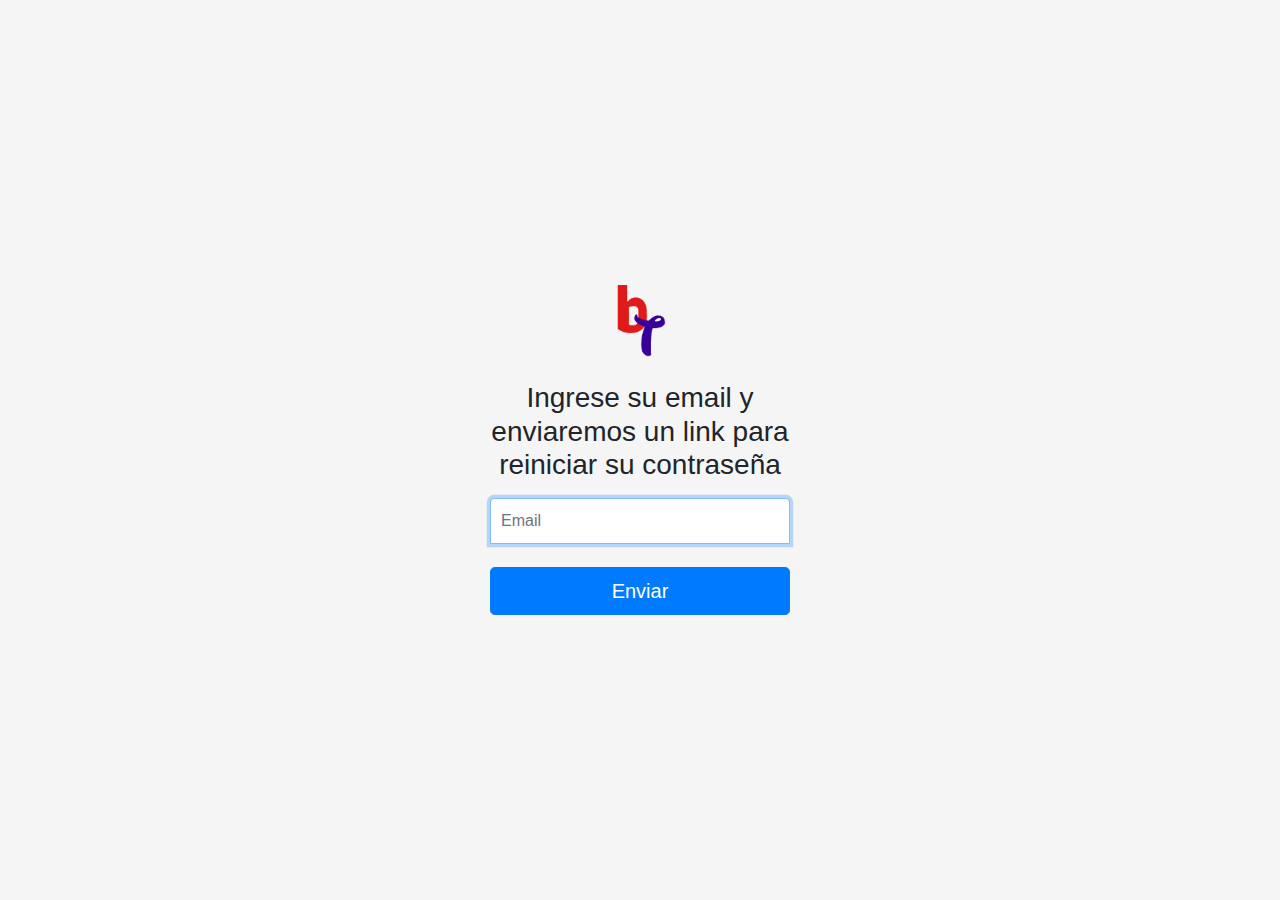
<file: ProyectoMaterias/Programacion/olvidoContrasenia.html>
<!DOCTYPE html>
<html lang="en"><head><meta http-equiv="Content-Type" content="text/html; charset=UTF-8">
    
    <meta name="viewport" content="width=device-width, initial-scale=1, shrink-to-fit=no">
    <meta name="description" content="">
    <meta name="author" content="">
    <link rel="icon" href="img/favicon.png">

    <title>Blinds Tech - Email</title>
    <link href="./Signin_files/bootstrap.min.css" rel="stylesheet">
    <link href="./Signin_files/signin.css" rel="stylesheet">
  </head>

  <body class="text-center">
    <form class="form-signin">
      <img class="mb-4" src="img/favicon.png" alt="" width="72" height="72">
      <h1 class="h3 mb-3 font-weight-normal">Ingrese su email y enviaremos un link para reiniciar su contraseña</h1>
      <label for="inputEmail" class="sr-only">email</label>
      <input type="email" id="inputEmail" class="form-control" placeholder="Email" required="" autofocus="">
      <br>
      </div>
      <button class="btn btn-lg btn-primary btn-block" type="submit">Enviar</button>
      
    </form>
  

</body></html>
</file>
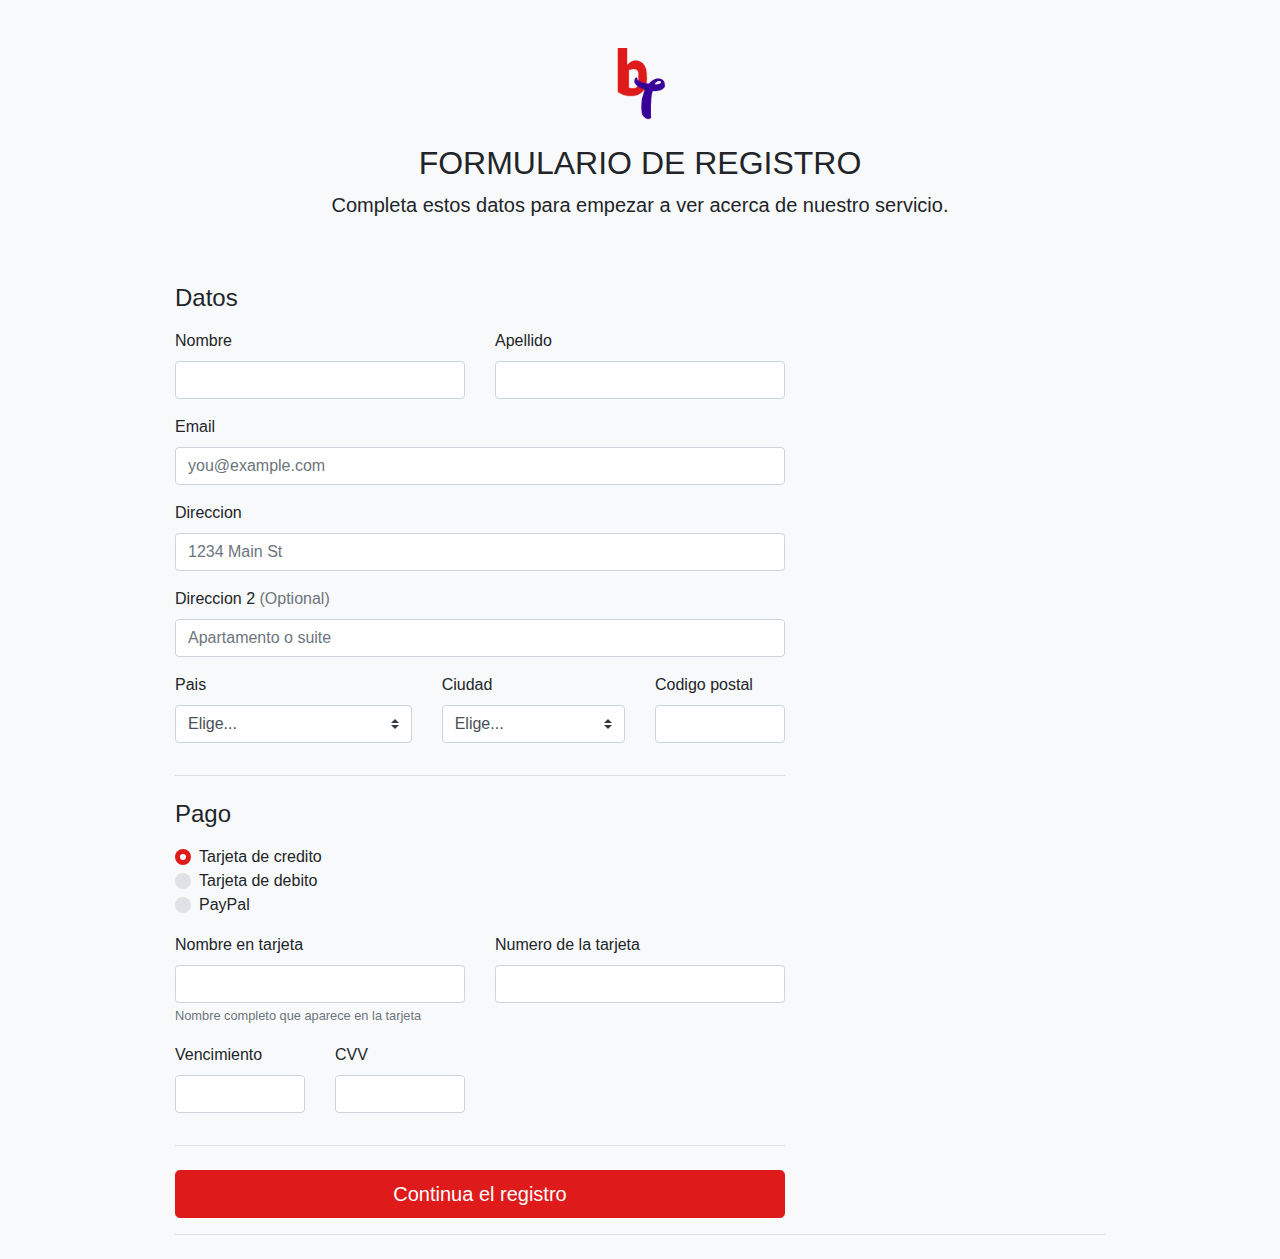
<file: ProyectoMaterias/Programacion/registrar.html>
<!DOCTYPE html>
<html lang="en"><head><meta http-equiv="Content-Type" content="text/html; charset=UTF-8">
    
    <meta name="viewport" content="width=device-width, initial-scale=1, shrink-to-fit=no">
    <meta name="description" content="">
    <meta name="author" content="">
    <link rel="icon" href="img/favicon.png">
    <link rel="stylesheet" href="style.css">

    <title>Blinds Tech</title>

    <link href="./registrar_files/bootstrap.min.css" rel="stylesheet">
    <link href="./registrar_files/form-validation.css" rel="stylesheet">
  </head>

  <body class="bg-light">

    <div class="container">
      <div class="py-5 text-center">
        <img class="d-block mx-auto mb-4" src="img/favicon.png" alt="" width="72" height="72">
        <h2>Formulario de registro</h2>
        <p class="lead">Completa estos datos para empezar a ver acerca de nuestro servicio.</p>
      </div>

      <div class="row">        
        <div class="col-md-8 order-md-1">
          <h4 class="mb-3">Datos</h4>
          <form class="needs-validation" novalidate="">
            <div class="row">
              <div class="col-md-6 mb-3">
                <label for="firstName">Nombre</label>
                <input type="text" class="form-control" id="firstName" placeholder="" value="" required="">
                <div class="invalid-feedback">
                  Nombre valido es necesario.
                </div>
              </div>
              <div class="col-md-6 mb-3">
                <label for="lastName">Apellido</label>
                <input type="text" class="form-control" id="lastName" placeholder="" value="" required="">
                <div class="invalid-feedback">
                  Apellido valido es necesario.
                </div>
              </div>
            </div>         

            <div class="mb-3">
              <label for="email">Email</label>            
              <input type="email" class="form-control" id="email" placeholder="you@example.com" value="" required="">
                <div class="invalid-feedback">
                  Ingresa un email valido.
                </div>
            </div>

            <div class="mb-3">
              <label for="address">Direccion</label>
              <input type="text" class="form-control" id="address" placeholder="1234 Main St" required="">
              <div class="invalid-feedback">
                Por favor ingres una direccion.
              </div>
            </div>

            <div class="mb-3">
              <label for="address2">Direccion 2 <span class="text-muted">(Optional)</span></label>
              <input type="text" class="form-control" id="address2" placeholder="Apartamento o suite">
            </div>

            <div class="row">
              <div class="col-md-5 mb-3">
                <label for="country">Pais</label>
                <select class="custom-select d-block w-100" id="country" required="">
                  <option value="">Elige...</option>
                  <option>United States</option>
                  <option>Uruguay</option>
                  <option>Argentina</option>
                </select>
                <div class="invalid-feedback">
                  Por favor elige un pais.
                </div>
              </div>
              <div class="col-md-4 mb-3">
                <label for="state">Ciudad</label>
                <select class="custom-select d-block w-100" id="state" required="">
                  <option value="">Elige...</option>
                  <option>Montevideo</option>
                  <option>California</option>
                  <option>Buenos Aires</option>
                </select>
                <div class="invalid-feedback">
                  Por favor elige una ciudad.
                </div>
              </div>
              <div class="col-md-3 mb-3">
                <label for="zip">Codigo postal</label>
                <input type="text" class="form-control" id="zip" placeholder="" required="">
                <div class="invalid-feedback">
                  Codigo postal requerido.
                </div>
              </div>
            </div>            
            <hr class="mb-4">

            <h4 class="mb-3">Pago</h4>

            <div class="d-block my-3">
              <div class="custom-control custom-radio">
                <input id="credit" name="paymentMethod" type="radio" class="custom-control-input" checked="" required="">
                <label class="custom-control-label" for="credit">Tarjeta de credito</label>
              </div>
              <div class="custom-control custom-radio">
                <input id="debit" name="paymentMethod" type="radio" class="custom-control-input" required="">
                <label class="custom-control-label" for="debit">Tarjeta de debito</label>
              </div>
              <div class="custom-control custom-radio">
                <input id="paypal" name="paymentMethod" type="radio" class="custom-control-input" required="">
                <label class="custom-control-label" for="paypal">PayPal</label>
              </div>
            </div>
            <div class="row">
              <div class="col-md-6 mb-3">
                <label for="cc-name">Nombre en tarjeta</label>
                <input type="text" class="form-control" id="cc-name" placeholder="" required="">
                <small class="text-muted">Nombre completo que aparece en la tarjeta</small>
                <div class="invalid-feedback">
                  Nombre de tarjeta requerido
                </div>
              </div>
              <div class="col-md-6 mb-3">
                <label for="cc-number">Numero de la tarjeta</label>
                <input type="text" class="form-control" id="cc-number" placeholder="" required="">
                <div class="invalid-feedback">
                  Numero de la tarjeta es necesario
                </div>
              </div>
            </div>
            <div class="row">
              <div class="col-md-3 mb-3">
                <label for="cc-expiration">Vencimiento</label>
                <input type="text" class="form-control" id="cc-expiration" placeholder="" required="">
                <div class="invalid-feedback">
                  Fecha de vencimiento necesaria
                </div>
              </div>
              <div class="col-md-3 mb-3">
                <label for="cc-cvv">CVV</label>
                <input type="text" class="form-control" id="cc-cvv" placeholder="" required="">
                <div class="invalid-feedback">
                  Codigo de seguridad necesario
                </div>
              </div>
            </div>
            <hr class="mb-4">
            <button class="btn btn-primary btn-lg btn-block" type="submit">Continua el registro</button>
          </form>
        </div>
      </div>
      <hr class="mb-4">

      
    </div>
    <script src="./registrar_files/jquery-3.3.1.slim.min.js.download" integrity="sha384-q8i/X+965DzO0rT7abK41JStQIAqVgRVzpbzo5smXKp4YfRvH+8abtTE1Pi6jizo" crossorigin="anonymous"></script>
    <script>window.jQuery || document.write('<script src="../../assets/js/vendor/jquery-slim.min.js"><\/script>')</script>
    <script src="./registrar_files/popper.min.js.download"></script>
    <script src="./registrar_files/bootstrap.min.js.download"></script>
    <script src="./registrar_files/holder.min.js.download"></script>
    <script>
      (function() {
        'use strict';

        window.addEventListener('load', function() {
          
          var forms = document.getElementsByClassName('needs-validation');

          
          var validation = Array.prototype.filter.call(forms, function(form) {
            form.addEventListener('submit', function(event) {
              if (form.checkValidity() === false) {
                event.preventDefault();
                event.stopPropagation();
              }
              form.classList.add('was-validated');
            }, false);
          });
        }, false);
      })();
    </script>
  

</body></html>
</file>
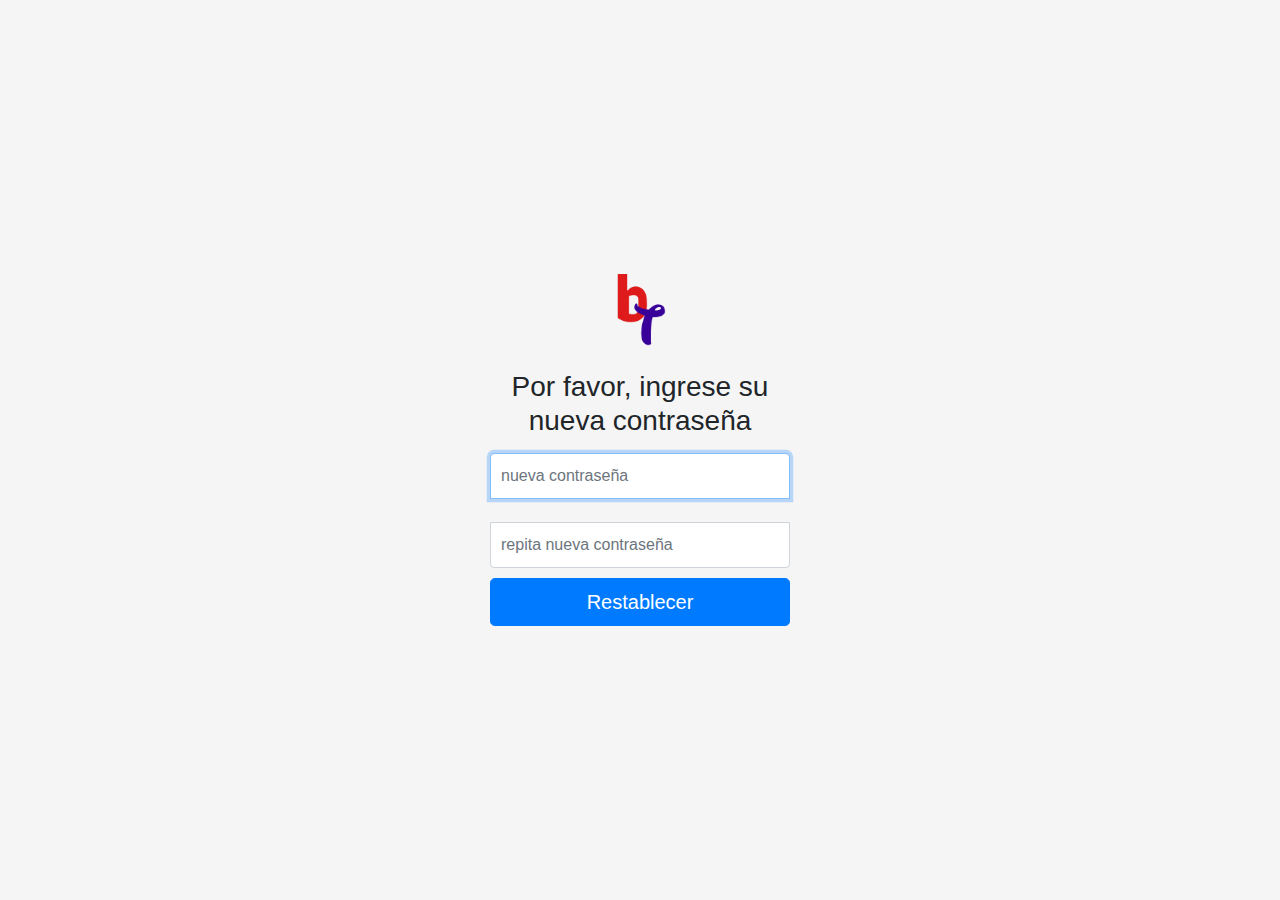
<file: ProyectoMaterias/Programacion/restablecerPasswd.html>
<!DOCTYPE html>
<html lang="en"><head><meta http-equiv="Content-Type" content="text/html; charset=UTF-8">
    
    <meta name="viewport" content="width=device-width, initial-scale=1, shrink-to-fit=no">
    <meta name="description" content="">
    <meta name="author" content="">
    <link rel="icon" href="img/favicon.png">

    <title>Blinds Tech - Restablecer</title>
    <link href="./Signin_files/bootstrap.min.css" rel="stylesheet">
    <link href="./Signin_files/signin.css" rel="stylesheet">
  </head>

  <body class="text-center">
    <form class="form-signin">
      <img class="mb-4" src="img/favicon.png" alt="" width="72" height="72">
      <h1 class="h3 mb-3 font-weight-normal">Por favor, ingrese su nueva contraseña</h1>
      <label for="inputEmail" class="sr-only">email</label>
      <input type="email" id="inputEmail" class="form-control" placeholder="nueva contraseña" required="" autofocus="">
      <label for="inputPassword" class="sr-only">contraseña</label>
      <br>
      <input type="password" id="inputPassword" class="form-control" placeholder="repita nueva contraseña" required="">
      </div>
      <button class="btn btn-lg btn-primary btn-block" type="submit">Restablecer</button>
      
    </form>
  

</body></html>
</file>
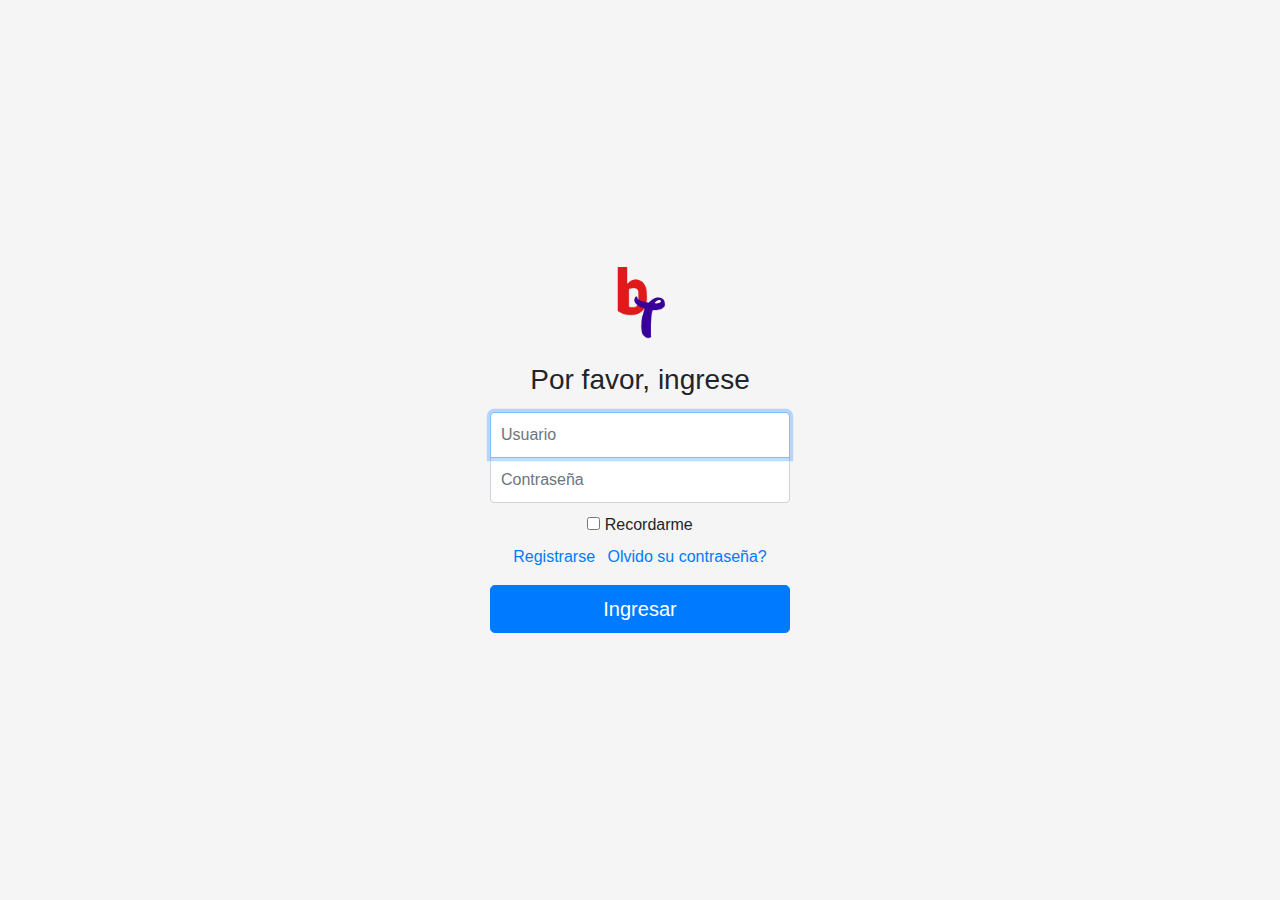
<file: ProyectoMaterias/Programacion/Signin.html>
<!DOCTYPE html>
<html lang="en"><head><meta http-equiv="Content-Type" content="text/html; charset=UTF-8">
    
    <meta name="viewport" content="width=device-width, initial-scale=1, shrink-to-fit=no">
    <meta name="description" content="">
    <meta name="author" content="">
    <link rel="icon" href="img/favicon.png">

    <title>Blinds Tech - Log in</title>
    <link href="./Signin_files/bootstrap.min.css" rel="stylesheet">
    <link href="./Signin_files/signin.css" rel="stylesheet">
  </head>

  <body class="text-center">
    <form class="form-signin">
      <img class="mb-4" src="img/favicon.png" alt="" width="72" height="72">
      <h1 class="h3 mb-3 font-weight-normal">Por favor, ingrese</h1>
      <label for="inputEmail" class="sr-only">Usuario</label>
      <input type="email" id="inputEmail" class="form-control" placeholder="Usuario" required="" autofocus="">
      <label for="inputPassword" class="sr-only">contraseña</label>
      <input type="password" id="inputPassword" class="form-control" placeholder="Contraseña" required="">
      <div class="checkbox mb-3">
        <label>         
          <input type="checkbox" value="remember-me"> Recordarme
        </label>
        <ul class="list-inline">
            <li class="list-inline-item"><a href="registrar.html">Registrarse</a></li>
            <li class="list-inline-item"><a href="olvidoContrasenia.html">Olvido su contraseña?</a></li>
          </ul>
      </div>
      <button class="btn btn-lg btn-primary btn-block" type="submit">Ingresar</button>
      
    </form>
  

</body></html>
</file>
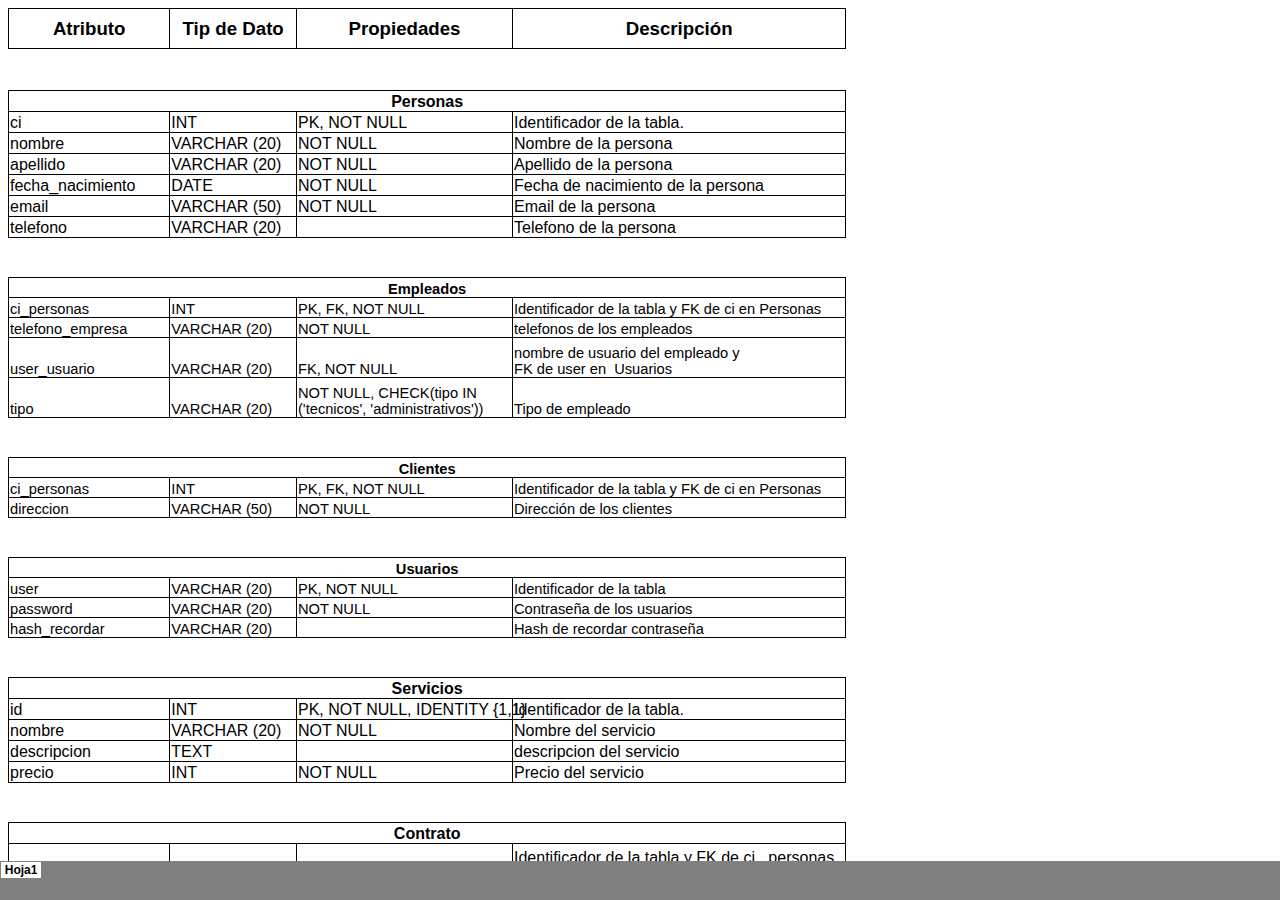
<file: ProyectoMaterias/Base de Datos/CorreccionesBD/BlindsTech-diccionarioDatos.htm>
<html xmlns:v="urn:schemas-microsoft-com:vml"
xmlns:o="urn:schemas-microsoft-com:office:office"
xmlns:x="urn:schemas-microsoft-com:office:excel"
xmlns="http://www.w3.org/TR/REC-html40">

<head>
<meta name="Excel Workbook Frameset">
<meta http-equiv=Content-Type content="text/html; charset=windows-1252">
<meta name=ProgId content=Excel.Sheet>
<meta name=Generator content="Microsoft Excel 15">
<link rel=File-List href="BlindsTech-diccionarioDatos_archivos/filelist.xml">
<![if !supportTabStrip]>
<link id="shLink" href="BlindsTech-diccionarioDatos_archivos/sheet001.htm">

<link id="shLink">

<script language="JavaScript">
<!--
 var c_lTabs=1;

 var c_rgszSh=new Array(c_lTabs);
 c_rgszSh[0] = "Hoja1";



 var c_rgszClr=new Array(8);
 c_rgszClr[0]="window";
 c_rgszClr[1]="buttonface";
 c_rgszClr[2]="windowframe";
 c_rgszClr[3]="windowtext";
 c_rgszClr[4]="threedlightshadow";
 c_rgszClr[5]="threedhighlight";
 c_rgszClr[6]="threeddarkshadow";
 c_rgszClr[7]="threedshadow";

 var g_iShCur;
 var g_rglTabX=new Array(c_lTabs);

function fnGetIEVer()
{
 var ua=window.navigator.userAgent
 var msie=ua.indexOf("MSIE")
 if (msie>0 && window.navigator.platform=="Win32")
  return parseInt(ua.substring(msie+5,ua.indexOf(".", msie)));
 else
  return 0;
}

function fnBuildFrameset()
{
 var szHTML="<frameset rows=\"*,18\" border=0 width=0 frameborder=no framespacing=0>"+
  "<frame src=\""+document.all.item("shLink")[0].href+"\" name=\"frSheet\" noresize>"+
  "<frameset cols=\"54,*\" border=0 width=0 frameborder=no framespacing=0>"+
  "<frame src=\"\" name=\"frScroll\" marginwidth=0 marginheight=0 scrolling=no>"+
  "<frame src=\"\" name=\"frTabs\" marginwidth=0 marginheight=0 scrolling=no>"+
  "</frameset></frameset><plaintext>";

 with (document) {
  open("text/html","replace");
  write(szHTML);
  close();
 }

 fnBuildTabStrip();
}

function fnBuildTabStrip()
{
 var szHTML=
  "<html><head><style>.clScroll {font:8pt Courier New;color:"+c_rgszClr[6]+";cursor:default;line-height:10pt;}"+
  ".clScroll2 {font:10pt Arial;color:"+c_rgszClr[6]+";cursor:default;line-height:11pt;}</style></head>"+
  "<body onclick=\"event.returnValue=false;\" ondragstart=\"event.returnValue=false;\" onselectstart=\"event.returnValue=false;\" bgcolor="+c_rgszClr[4]+" topmargin=0 leftmargin=0><table cellpadding=0 cellspacing=0 width=100%>"+
  "<tr><td colspan=6 height=1 bgcolor="+c_rgszClr[2]+"></td></tr>"+
  "<tr><td style=\"font:1pt\">&nbsp;<td>"+
  "<td valign=top id=tdScroll class=\"clScroll\" onclick=\"parent.fnFastScrollTabs(0);\" onmouseover=\"parent.fnMouseOverScroll(0);\" onmouseout=\"parent.fnMouseOutScroll(0);\"><a>&#171;</a></td>"+
  "<td valign=top id=tdScroll class=\"clScroll2\" onclick=\"parent.fnScrollTabs(0);\" ondblclick=\"parent.fnScrollTabs(0);\" onmouseover=\"parent.fnMouseOverScroll(1);\" onmouseout=\"parent.fnMouseOutScroll(1);\"><a>&lt</a></td>"+
  "<td valign=top id=tdScroll class=\"clScroll2\" onclick=\"parent.fnScrollTabs(1);\" ondblclick=\"parent.fnScrollTabs(1);\" onmouseover=\"parent.fnMouseOverScroll(2);\" onmouseout=\"parent.fnMouseOutScroll(2);\"><a>&gt</a></td>"+
  "<td valign=top id=tdScroll class=\"clScroll\" onclick=\"parent.fnFastScrollTabs(1);\" onmouseover=\"parent.fnMouseOverScroll(3);\" onmouseout=\"parent.fnMouseOutScroll(3);\"><a>&#187;</a></td>"+
  "<td style=\"font:1pt\">&nbsp;<td></tr></table></body></html>";

 with (frames['frScroll'].document) {
  open("text/html","replace");
  write(szHTML);
  close();
 }

 szHTML =
  "<html><head>"+
  "<style>A:link,A:visited,A:active {text-decoration:none;"+"color:"+c_rgszClr[3]+";}"+
  ".clTab {cursor:hand;background:"+c_rgszClr[1]+";font:9pt Arial;padding-left:3px;padding-right:3px;text-align:center;}"+
  ".clBorder {background:"+c_rgszClr[2]+";font:1pt;}"+
  "</style></head><body onload=\"parent.fnInit();\" onselectstart=\"event.returnValue=false;\" ondragstart=\"event.returnValue=false;\" bgcolor="+c_rgszClr[4]+
  " topmargin=0 leftmargin=0><table id=tbTabs cellpadding=0 cellspacing=0>";

 var iCellCount=(c_lTabs+1)*2;

 var i;
 for (i=0;i<iCellCount;i+=2)
  szHTML+="<col width=1><col>";

 var iRow;
 for (iRow=0;iRow<6;iRow++) {

  szHTML+="<tr>";

  if (iRow==5)
   szHTML+="<td colspan="+iCellCount+"></td>";
  else {
   if (iRow==0) {
    for(i=0;i<iCellCount;i++)
     szHTML+="<td height=1 class=\"clBorder\"></td>";
   } else if (iRow==1) {
    for(i=0;i<c_lTabs;i++) {
     szHTML+="<td height=1 nowrap class=\"clBorder\">&nbsp;</td>";
     szHTML+=
      "<td id=tdTab height=1 nowrap class=\"clTab\" onmouseover=\"parent.fnMouseOverTab("+i+");\" onmouseout=\"parent.fnMouseOutTab("+i+");\">"+
      "<a href=\""+document.all.item("shLink")[i].href+"\" target=\"frSheet\" id=aTab>&nbsp;"+c_rgszSh[i]+"&nbsp;</a></td>";
    }
    szHTML+="<td id=tdTab height=1 nowrap class=\"clBorder\"><a id=aTab>&nbsp;</a></td><td width=100%></td>";
   } else if (iRow==2) {
    for (i=0;i<c_lTabs;i++)
     szHTML+="<td height=1></td><td height=1 class=\"clBorder\"></td>";
    szHTML+="<td height=1></td><td height=1></td>";
   } else if (iRow==3) {
    for (i=0;i<iCellCount;i++)
     szHTML+="<td height=1></td>";
   } else if (iRow==4) {
    for (i=0;i<c_lTabs;i++)
     szHTML+="<td height=1 width=1></td><td height=1></td>";
    szHTML+="<td height=1 width=1></td><td></td>";
   }
  }
  szHTML+="</tr>";
 }

 szHTML+="</table></body></html>";
 with (frames['frTabs'].document) {
  open("text/html","replace");
  charset=document.charset;
  write(szHTML);
  close();
 }
}

function fnInit()
{
 g_rglTabX[0]=0;
 var i;
 for (i=1;i<=c_lTabs;i++)
  with (frames['frTabs'].document.all.tbTabs.rows[1].cells[fnTabToCol(i-1)])
   g_rglTabX[i]=offsetLeft+offsetWidth-6;
}

function fnTabToCol(iTab)
{
 return 2*iTab+1;
}

function fnNextTab(fDir)
{
 var iNextTab=-1;
 var i;

 with (frames['frTabs'].document.body) {
  if (fDir==0) {
   if (scrollLeft>0) {
    for (i=0;i<c_lTabs&&g_rglTabX[i]<scrollLeft;i++);
    if (i<c_lTabs)
     iNextTab=i-1;
   }
  } else {
   if (g_rglTabX[c_lTabs]+6>offsetWidth+scrollLeft) {
    for (i=0;i<c_lTabs&&g_rglTabX[i]<=scrollLeft;i++);
    if (i<c_lTabs)
     iNextTab=i;
   }
  }
 }
 return iNextTab;
}

function fnScrollTabs(fDir)
{
 var iNextTab=fnNextTab(fDir);

 if (iNextTab>=0) {
  frames['frTabs'].scroll(g_rglTabX[iNextTab],0);
  return true;
 } else
  return false;
}

function fnFastScrollTabs(fDir)
{
 if (c_lTabs>16)
  frames['frTabs'].scroll(g_rglTabX[fDir?c_lTabs-1:0],0);
 else
  if (fnScrollTabs(fDir)>0) window.setTimeout("fnFastScrollTabs("+fDir+");",5);
}

function fnSetTabProps(iTab,fActive)
{
 var iCol=fnTabToCol(iTab);
 var i;

 if (iTab>=0) {
  with (frames['frTabs'].document.all) {
   with (tbTabs) {
    for (i=0;i<=4;i++) {
     with (rows[i]) {
      if (i==0)
       cells[iCol].style.background=c_rgszClr[fActive?0:2];
      else if (i>0 && i<4) {
       if (fActive) {
        cells[iCol-1].style.background=c_rgszClr[2];
        cells[iCol].style.background=c_rgszClr[0];
        cells[iCol+1].style.background=c_rgszClr[2];
       } else {
        if (i==1) {
         cells[iCol-1].style.background=c_rgszClr[2];
         cells[iCol].style.background=c_rgszClr[1];
         cells[iCol+1].style.background=c_rgszClr[2];
        } else {
         cells[iCol-1].style.background=c_rgszClr[4];
         cells[iCol].style.background=c_rgszClr[(i==2)?2:4];
         cells[iCol+1].style.background=c_rgszClr[4];
        }
       }
      } else
       cells[iCol].style.background=c_rgszClr[fActive?2:4];
     }
    }
   }
   with (aTab[iTab].style) {
    cursor=(fActive?"default":"hand");
    color=c_rgszClr[3];
   }
  }
 }
}

function fnMouseOverScroll(iCtl)
{
 frames['frScroll'].document.all.tdScroll[iCtl].style.color=c_rgszClr[7];
}

function fnMouseOutScroll(iCtl)
{
 frames['frScroll'].document.all.tdScroll[iCtl].style.color=c_rgszClr[6];
}

function fnMouseOverTab(iTab)
{
 if (iTab!=g_iShCur) {
  var iCol=fnTabToCol(iTab);
  with (frames['frTabs'].document.all) {
   tdTab[iTab].style.background=c_rgszClr[5];
  }
 }
}

function fnMouseOutTab(iTab)
{
 if (iTab>=0) {
  var elFrom=frames['frTabs'].event.srcElement;
  var elTo=frames['frTabs'].event.toElement;

  if ((!elTo) ||
   (elFrom.tagName==elTo.tagName) ||
   (elTo.tagName=="A" && elTo.parentElement!=elFrom) ||
   (elFrom.tagName=="A" && elFrom.parentElement!=elTo)) {

   if (iTab!=g_iShCur) {
    with (frames['frTabs'].document.all) {
     tdTab[iTab].style.background=c_rgszClr[1];
    }
   }
  }
 }
}

function fnSetActiveSheet(iSh)
{
 if (iSh!=g_iShCur) {
  fnSetTabProps(g_iShCur,false);
  fnSetTabProps(iSh,true);
  g_iShCur=iSh;
 }
}

 window.g_iIEVer=fnGetIEVer();
 if (window.g_iIEVer>=4)
  fnBuildFrameset();
//-->
</script>
<![endif]><!--[if gte mso 9]><xml>
 <x:ExcelWorkbook>
  <x:ExcelWorksheets>
   <x:ExcelWorksheet>
    <x:Name>Hoja1</x:Name>
    <x:WorksheetSource HRef="BlindsTech-diccionarioDatos_archivos/sheet001.htm"/>
   </x:ExcelWorksheet>
  </x:ExcelWorksheets>
  <x:Stylesheet HRef="BlindsTech-diccionarioDatos_archivos/stylesheet.css"/>
  <x:WindowHeight>8010</x:WindowHeight>
  <x:WindowWidth>14805</x:WindowWidth>
  <x:WindowTopX>240</x:WindowTopX>
  <x:WindowTopY>105</x:WindowTopY>
  <x:ProtectStructure>False</x:ProtectStructure>
  <x:ProtectWindows>False</x:ProtectWindows>
 </x:ExcelWorkbook>
</xml><![endif]-->
</head>

<frameset rows="*,39" border=0 width=0 frameborder=no framespacing=0>
 <frame src="BlindsTech-diccionarioDatos_archivos/sheet001.htm" name="frSheet">
 <frame src="BlindsTech-diccionarioDatos_archivos/tabstrip.htm" name="frTabs" marginwidth=0 marginheight=0>
 <noframes>
  <body>
   <p>Esta p�gina utiliza marcos que su explorador no admite.</p>
  </body>
 </noframes>
</frameset>
</html>
</file>
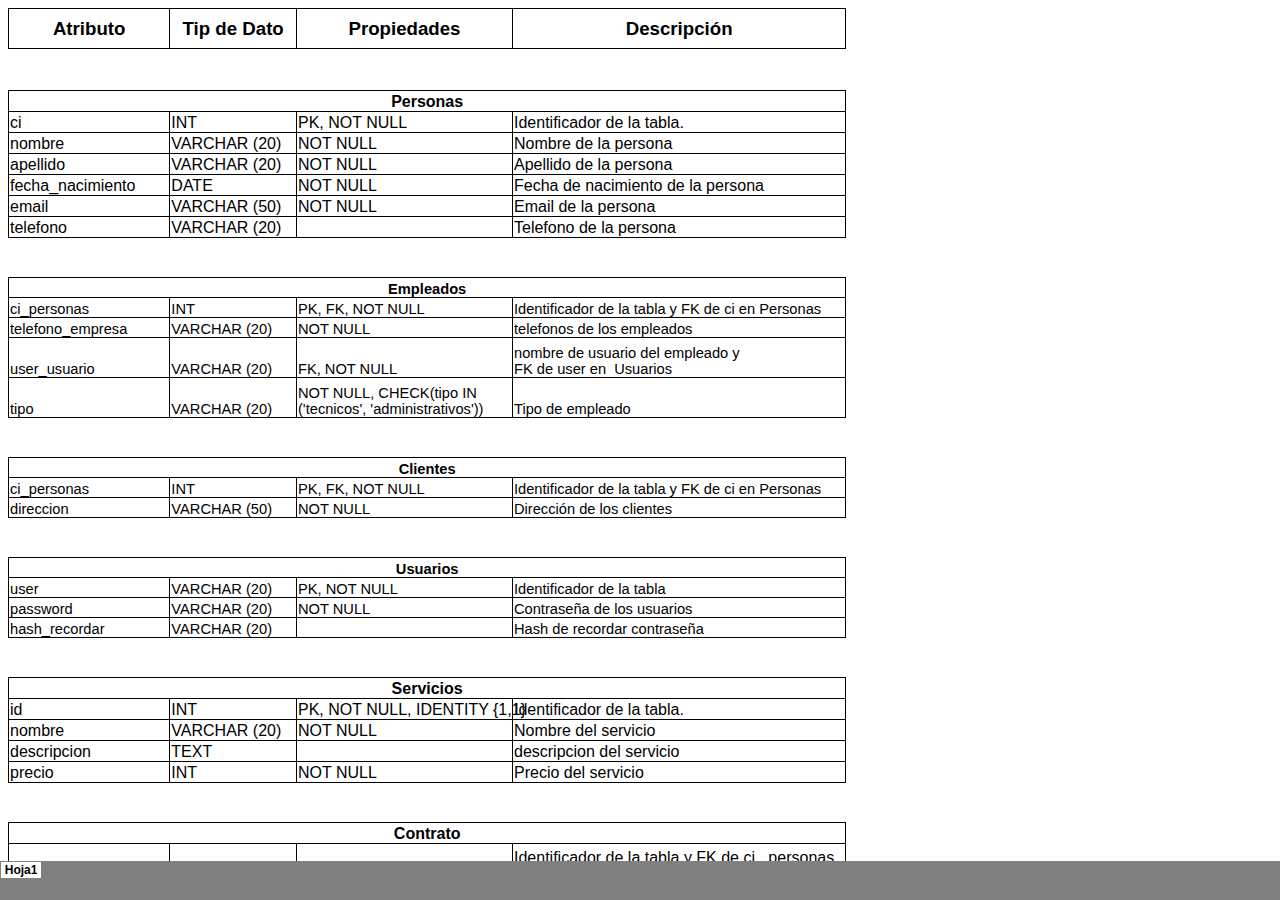
<file: ProyectoMaterias/Base de Datos/CorreccionesBD/BlindsTech-diccionarioDatos_archivos/sheet001.htm>
<html xmlns:v="urn:schemas-microsoft-com:vml"
xmlns:o="urn:schemas-microsoft-com:office:office"
xmlns:x="urn:schemas-microsoft-com:office:excel"
xmlns="http://www.w3.org/TR/REC-html40">

<head>
<meta http-equiv=Content-Type content="text/html; charset=windows-1252">
<meta name=ProgId content=Excel.Sheet>
<meta name=Generator content="Microsoft Excel 15">
<link id=Main-File rel=Main-File href="../BlindsTech-diccionarioDatos.htm">
<link rel=File-List href=filelist.xml>
<link rel=Stylesheet href=stylesheet.css>
<style>
<!--table
	{mso-displayed-decimal-separator:"\,";
	mso-displayed-thousand-separator:"\.";}
@page
	{margin:.75in .7in .75in .7in;
	mso-header-margin:.3in;
	mso-footer-margin:.3in;
	mso-page-orientation:landscape;}
-->
</style>
<![if !supportTabStrip]><script language="JavaScript">
<!--
function fnUpdateTabs()
 {
  if (parent.window.g_iIEVer>=4) {
   if (parent.document.readyState=="complete"
    && parent.frames['frTabs'].document.readyState=="complete")
   parent.fnSetActiveSheet(0);
  else
   window.setTimeout("fnUpdateTabs();",150);
 }
}

if (window.name!="frSheet")
 window.location.replace("../BlindsTech-diccionarioDatos.htm");
else
 fnUpdateTabs();
//-->
</script>
<![endif]>
</head>

<body link="#0563C1" vlink="#954F72">

<table border=0 cellpadding=0 cellspacing=0 width=837 style='border-collapse:
 collapse;table-layout:fixed;width:628pt'>
 <col width=161 style='mso-width-source:userset;mso-width-alt:5888;width:121pt'>
 <col width=127 style='mso-width-source:userset;mso-width-alt:4644;width:95pt'>
 <col width=216 style='mso-width-source:userset;mso-width-alt:7899;width:162pt'>
 <col width=333 style='mso-width-source:userset;mso-width-alt:12178;width:250pt'>
 <tr height=40 style='mso-height-source:userset;height:30.0pt'>
  <td height=40 class=xl68 width=161 style='height:30.0pt;width:121pt'>Atributo</td>
  <td class=xl68 width=127 style='width:95pt'>Tip de Dato</td>
  <td class=xl68 width=216 style='width:162pt'>Propiedades</td>
  <td class=xl69 width=333 style='width:250pt'>Descripci�n</td>
 </tr>
 <tr height=21 style='height:15.75pt'>
  <td height=21 class=xl65 style='height:15.75pt'></td>
  <td class=xl65></td>
  <td class=xl65></td>
  <td class=xl65></td>
 </tr>
 <tr height=21 style='height:15.75pt'>
  <td height=21 class=xl65 style='height:15.75pt'></td>
  <td class=xl65></td>
  <td class=xl65></td>
  <td class=xl65></td>
 </tr>
 <tr height=21 style='height:15.75pt'>
  <td colspan=4 height=21 class=xl75 width=837 style='height:15.75pt;
  width:628pt'>Personas</td>
 </tr>
 <tr height=21 style='height:15.75pt'>
  <td height=21 class=xl66 style='height:15.75pt'>ci</td>
  <td class=xl66 style='border-left:none'>INT</td>
  <td class=xl66 style='border-left:none'>PK, NOT NULL</td>
  <td class=xl66 style='border-left:none'>Identificador de la tabla.</td>
 </tr>
 <tr height=21 style='height:15.75pt'>
  <td height=21 class=xl67 style='height:15.75pt;border-top:none'>nombre</td>
  <td class=xl67 style='border-top:none;border-left:none'>VARCHAR (20)</td>
  <td class=xl67 style='border-top:none;border-left:none'>NOT NULL</td>
  <td class=xl67 style='border-top:none;border-left:none'>Nombre de la persona</td>
 </tr>
 <tr height=21 style='height:15.75pt'>
  <td height=21 class=xl67 style='height:15.75pt;border-top:none'>apellido</td>
  <td class=xl67 style='border-top:none;border-left:none'>VARCHAR (20)</td>
  <td class=xl67 style='border-top:none;border-left:none'>NOT NULL</td>
  <td class=xl67 style='border-top:none;border-left:none'>Apellido de la
  persona</td>
 </tr>
 <tr height=21 style='height:15.75pt'>
  <td height=21 class=xl67 style='height:15.75pt;border-top:none'>fecha_nacimiento</td>
  <td class=xl67 style='border-top:none;border-left:none'>DATE</td>
  <td class=xl67 style='border-top:none;border-left:none'>NOT NULL</td>
  <td class=xl67 style='border-top:none;border-left:none'>Fecha de nacimiento
  de la persona</td>
 </tr>
 <tr height=21 style='height:15.75pt'>
  <td height=21 class=xl67 style='height:15.75pt;border-top:none'>email</td>
  <td class=xl67 style='border-top:none;border-left:none'>VARCHAR (50)</td>
  <td class=xl67 style='border-top:none;border-left:none'>NOT NULL</td>
  <td class=xl67 style='border-top:none;border-left:none'>Email de la persona</td>
 </tr>
 <tr height=21 style='height:15.75pt'>
  <td height=21 class=xl67 style='height:15.75pt;border-top:none'>telefono</td>
  <td class=xl67 style='border-top:none;border-left:none'>VARCHAR (20)</td>
  <td class=xl67 style='border-top:none;border-left:none'>&nbsp;</td>
  <td class=xl67 style='border-top:none;border-left:none'>Telefono de la
  persona</td>
 </tr>
 <tr height=40 style='height:30.0pt;mso-xlrowspan:2'>
  <td height=40 colspan=4 style='height:30.0pt;mso-ignore:colspan'></td>
 </tr>
 <tr height=20 style='height:15.0pt'>
  <td colspan=4 height=20 class=xl76 width=837 style='height:15.0pt;width:628pt'>Empleados</td>
 </tr>
 <tr height=20 style='height:15.0pt'>
  <td height=20 class=xl71 style='height:15.0pt'>ci_personas</td>
  <td class=xl71 style='border-left:none'>INT</td>
  <td class=xl71 style='border-left:none'>PK, FK, NOT NULL</td>
  <td class=xl71 style='border-left:none'>Identificador de la tabla y FK de ci
  en Personas</td>
 </tr>
 <tr height=20 style='height:15.0pt'>
  <td height=20 class=xl70 style='height:15.0pt;border-top:none'>telefono_empresa</td>
  <td class=xl70 style='border-top:none;border-left:none'>VARCHAR (20)</td>
  <td class=xl70 style='border-top:none;border-left:none'>NOT NULL</td>
  <td class=xl70 style='border-top:none;border-left:none'>telefonos de los
  empleados</td>
 </tr>
 <tr height=40 style='height:30.0pt'>
  <td height=40 class=xl70 style='height:30.0pt;border-top:none'>user_usuario</td>
  <td class=xl70 style='border-top:none;border-left:none'>VARCHAR (20)</td>
  <td class=xl70 style='border-top:none;border-left:none'>FK, NOT NULL</td>
  <td class=xl72 width=333 style='border-top:none;border-left:none;width:250pt'>nombre
  de usuario del empleado y<br>
    FK de user en&nbsp; Usuarios</td>
 </tr>
 <tr height=40 style='height:30.0pt'>
  <td height=40 class=xl70 style='height:30.0pt;border-top:none'>tipo</td>
  <td class=xl70 style='border-top:none;border-left:none'>VARCHAR (20)</td>
  <td class=xl72 width=216 style='border-top:none;border-left:none;width:162pt'>NOT
  NULL, CHECK(tipo IN ('tecnicos', 'administrativos'))</td>
  <td class=xl72 width=333 style='border-top:none;border-left:none;width:250pt'>Tipo
  de empleado</td>
 </tr>
 <tr height=40 style='height:30.0pt;mso-xlrowspan:2'>
  <td height=40 colspan=4 style='height:30.0pt;mso-ignore:colspan'></td>
 </tr>
 <tr height=20 style='height:15.0pt'>
  <td colspan=4 height=20 class=xl76 width=837 style='height:15.0pt;width:628pt'>Clientes</td>
 </tr>
 <tr height=20 style='height:15.0pt'>
  <td height=20 class=xl71 style='height:15.0pt'>ci_personas</td>
  <td class=xl71 style='border-left:none'>INT</td>
  <td class=xl71 style='border-left:none'>PK, FK, NOT NULL</td>
  <td class=xl71 style='border-left:none'>Identificador de la tabla y FK de ci
  en Personas</td>
 </tr>
 <tr height=20 style='height:15.0pt'>
  <td height=20 class=xl70 style='height:15.0pt;border-top:none'>direccion</td>
  <td class=xl70 style='border-top:none;border-left:none'>VARCHAR (50)</td>
  <td class=xl70 style='border-top:none;border-left:none'>NOT NULL</td>
  <td class=xl70 style='border-top:none;border-left:none'>Direcci�n de los
  clientes</td>
 </tr>
 <tr height=40 style='height:30.0pt;mso-xlrowspan:2'>
  <td height=40 colspan=4 style='height:30.0pt;mso-ignore:colspan'></td>
 </tr>
 <tr height=20 style='height:15.0pt'>
  <td colspan=4 height=20 class=xl76 width=837 style='height:15.0pt;width:628pt'>Usuarios</td>
 </tr>
 <tr height=20 style='height:15.0pt'>
  <td height=20 class=xl71 style='height:15.0pt'>user</td>
  <td class=xl71 style='border-left:none'>VARCHAR (20)</td>
  <td class=xl71 style='border-left:none'>PK, NOT NULL</td>
  <td class=xl71 style='border-left:none'>Identificador de la tabla</td>
 </tr>
 <tr height=20 style='height:15.0pt'>
  <td height=20 class=xl70 style='height:15.0pt;border-top:none'>password</td>
  <td class=xl71 style='border-left:none'>VARCHAR (20)</td>
  <td class=xl70 style='border-top:none;border-left:none'>NOT NULL</td>
  <td class=xl70 style='border-top:none;border-left:none'>Contrase�a de los
  usuarios</td>
 </tr>
 <tr height=20 style='height:15.0pt'>
  <td height=20 class=xl70 style='height:15.0pt;border-top:none'>hash_recordar</td>
  <td class=xl71 style='border-left:none'>VARCHAR (20)</td>
  <td class=xl70 style='border-top:none;border-left:none'>&nbsp;</td>
  <td class=xl72 width=333 style='border-top:none;border-left:none;width:250pt'>Hash
  de recordar contrase�a</td>
 </tr>
 <tr height=40 style='height:30.0pt;mso-xlrowspan:2'>
  <td height=40 colspan=4 style='height:30.0pt;mso-ignore:colspan'></td>
 </tr>
 <tr height=21 style='page-break-before:always;height:15.75pt'>
  <td colspan=4 height=21 class=xl75 width=837 style='height:15.75pt;
  width:628pt'>Servicios</td>
 </tr>
 <tr height=21 style='height:15.75pt'>
  <td height=21 class=xl66 style='height:15.75pt'>id</td>
  <td class=xl66 style='border-left:none'>INT</td>
  <td class=xl66 style='border-left:none'>PK, NOT NULL, IDENTITY {1,1}</td>
  <td class=xl66 style='border-left:none'>Identificador de la tabla.</td>
 </tr>
 <tr height=21 style='height:15.75pt'>
  <td height=21 class=xl67 style='height:15.75pt;border-top:none'>nombre</td>
  <td class=xl67 style='border-top:none;border-left:none'>VARCHAR (20)</td>
  <td class=xl67 style='border-top:none;border-left:none'>NOT NULL</td>
  <td class=xl67 style='border-top:none;border-left:none'>Nombre del servicio</td>
 </tr>
 <tr height=21 style='height:15.75pt'>
  <td height=21 class=xl67 style='height:15.75pt;border-top:none'>descripcion</td>
  <td class=xl67 style='border-top:none;border-left:none'>TEXT</td>
  <td class=xl67 style='border-top:none;border-left:none'>&nbsp;</td>
  <td class=xl67 style='border-top:none;border-left:none'>descripcion del
  servicio</td>
 </tr>
 <tr height=21 style='height:15.75pt'>
  <td height=21 class=xl67 style='height:15.75pt;border-top:none'>precio</td>
  <td class=xl67 style='border-top:none;border-left:none'>INT</td>
  <td class=xl67 style='border-top:none;border-left:none'>NOT NULL</td>
  <td class=xl67 style='border-top:none;border-left:none'>Precio del servicio</td>
 </tr>
 <tr height=40 style='height:30.0pt;mso-xlrowspan:2'>
  <td height=40 colspan=4 style='height:30.0pt;mso-ignore:colspan'></td>
 </tr>
 <tr height=21 style='height:15.75pt'>
  <td colspan=4 height=21 class=xl75 width=837 style='height:15.75pt;
  width:628pt'>Contrato</td>
 </tr>
 <tr height=42 style='height:31.5pt'>
  <td height=42 class=xl66 style='height:31.5pt'>ci_personas_clientes</td>
  <td class=xl66 style='border-left:none'>INT</td>
  <td class=xl66 style='border-left:none'>PK, FK, NOT NULL</td>
  <td class=xl74 width=333 style='border-left:none;width:250pt'>Identificador
  de la tabla y FK de ci _personas<br>
    en Clientes</td>
 </tr>
 <tr height=42 style='height:31.5pt'>
  <td height=42 class=xl67 style='height:31.5pt;border-top:none'>id_servicio</td>
  <td class=xl67 style='border-top:none;border-left:none'>INT</td>
  <td class=xl67 style='border-top:none;border-left:none'>PK, FK, NOT NULL</td>
  <td class=xl73 width=333 style='border-top:none;border-left:none;width:250pt'>Identificador
  de la tabla y FK de id _servicio en Servicios</td>
 </tr>
 <tr height=21 style='height:15.75pt'>
  <td height=21 class=xl67 style='height:15.75pt;border-top:none'>fecha</td>
  <td class=xl67 style='border-top:none;border-left:none'>DATE</td>
  <td class=xl67 style='border-top:none;border-left:none'>NOT NULL</td>
  <td class=xl67 style='border-top:none;border-left:none'>Fecha en el que se
  hizo el contrato</td>
 </tr>
 <tr height=21 style='height:15.75pt'>
  <td height=21 class=xl67 style='height:15.75pt;border-top:none'>duracion</td>
  <td class=xl67 style='border-top:none;border-left:none'>DATETIME</td>
  <td class=xl67 style='border-top:none;border-left:none'>NOT NULL</td>
  <td class=xl67 style='border-top:none;border-left:none'>Duraci�n del contrato</td>
 </tr>
 <tr height=21 style='height:15.75pt'>
  <td height=21 class=xl67 style='height:15.75pt;border-top:none'>activo</td>
  <td class=xl67 style='border-top:none;border-left:none'>BIT</td>
  <td class=xl67 style='border-top:none;border-left:none'>NOT NULL</td>
  <td class=xl67 style='border-top:none;border-left:none'>Si el contrato exipr�
  o no</td>
 </tr>
 <tr height=21 style='height:15.75pt'>
  <td height=21 class=xl67 style='height:15.75pt;border-top:none'>id_rpis</td>
  <td class=xl67 style='border-top:none;border-left:none'>INT</td>
  <td class=xl67 style='border-top:none;border-left:none'>FK, NOT NULL</td>
  <td class=xl67 style='border-top:none;border-left:none'>FK de id en RPIs</td>
 </tr>
 <tr height=40 style='height:30.0pt;mso-xlrowspan:2'>
  <td height=40 colspan=4 style='height:30.0pt;mso-ignore:colspan'></td>
 </tr>
 <tr height=21 style='height:15.75pt'>
  <td colspan=4 height=21 class=xl75 width=837 style='height:15.75pt;
  width:628pt'>Usuarios_Servicios</td>
 </tr>
 <tr height=42 style='height:31.5pt'>
  <td height=42 class=xl66 style='height:31.5pt'>user_usuario</td>
  <td class=xl66 style='border-left:none'>VARCHAR (20)</td>
  <td class=xl66 style='border-left:none'>PK, FK, NOT NULL</td>
  <td class=xl74 width=333 style='border-left:none;width:250pt'>Identificador
  de la tabla y FK de user_usuario en Usuarios</td>
 </tr>
 <tr height=42 style='height:31.5pt'>
  <td height=42 class=xl67 style='height:31.5pt;border-top:none'>id_servicio</td>
  <td class=xl67 style='border-top:none;border-left:none'>INT</td>
  <td class=xl67 style='border-top:none;border-left:none'>PK, FK, NOT NULL</td>
  <td class=xl73 width=333 style='border-top:none;border-left:none;width:250pt'>Identificador
  de la tabla y FK de id _servicio en Servicios</td>
 </tr>
 <tr height=21 style='height:15.75pt'>
  <td height=21 class=xl67 style='height:15.75pt;border-top:none'>ci_personas_clientes</td>
  <td class=xl67 style='border-top:none;border-left:none'>INT</td>
  <td class=xl67 style='border-top:none;border-left:none'>FK, NOT NULL</td>
  <td class=xl73 width=333 style='border-top:none;border-left:none;width:250pt'>FK
  de ci_personas_clientes en contratos</td>
 </tr>
 <tr height=40 style='height:30.0pt;mso-xlrowspan:2'>
  <td height=40 colspan=4 style='height:30.0pt;mso-ignore:colspan'></td>
 </tr>
 <tr height=21 style='height:15.75pt'>
  <td colspan=4 height=21 class=xl75 width=837 style='height:15.75pt;
  width:628pt'>RPIs</td>
 </tr>
 <tr height=21 style='height:15.75pt'>
  <td height=21 class=xl66 style='height:15.75pt'>id</td>
  <td class=xl66 style='border-left:none'>INT</td>
  <td class=xl66 style='border-left:none'>PK, NOT NULL, IDENTITY {1,1}</td>
  <td class=xl74 width=333 style='border-left:none;width:250pt'>Identificador
  de la tabla</td>
 </tr>
 <tr height=21 style='height:15.75pt'>
  <td height=21 class=xl67 style='height:15.75pt;border-top:none'>numero_serie</td>
  <td class=xl67 style='border-top:none;border-left:none'>VARCHAR (20)</td>
  <td class=xl67 style='border-top:none;border-left:none'>NOT NULL</td>
  <td class=xl73 width=333 style='border-top:none;border-left:none;width:250pt'>Nombre
  de serie de la RaspBerry PI</td>
 </tr>
 <tr height=84 style='page-break-before:always;height:63.0pt'>
  <td height=84 class=xl67 style='height:63.0pt;border-top:none'>estado</td>
  <td class=xl67 style='border-top:none;border-left:none'>VARCHAR (20)</td>
  <td class=xl73 width=216 style='border-top:none;border-left:none;width:162pt'>NOT
  NULL, CHECK(estado IN('habilitada', 'deshabilitada', 'en funcionamiento',
  'apagada'))</td>
  <td class=xl67 style='border-top:none;border-left:none'>estados de la RPI</td>
 </tr>
 <tr height=21 style='height:15.75pt'>
  <td height=21 class=xl67 style='height:15.75pt;border-top:none'>ci_personas_clientes</td>
  <td class=xl67 style='border-top:none;border-left:none'>INT</td>
  <td class=xl73 width=216 style='border-top:none;border-left:none;width:162pt'>FK,
  NOT NULL</td>
  <td class=xl67 style='border-top:none;border-left:none'>FK de
  ci_personas_clientes en contratos</td>
 </tr>
 <tr height=21 style='height:15.75pt'>
  <td height=21 class=xl67 style='height:15.75pt;border-top:none'>id_servicios</td>
  <td class=xl67 style='border-top:none;border-left:none'>INT</td>
  <td class=xl73 width=216 style='border-top:none;border-left:none;width:162pt'>FK,
  NOT NULL</td>
  <td class=xl67 style='border-top:none;border-left:none'>FK de id_servicios en
  contratos</td>
 </tr>
 <tr height=40 style='height:30.0pt;mso-xlrowspan:2'>
  <td height=40 colspan=4 style='height:30.0pt;mso-ignore:colspan'></td>
 </tr>
 <tr height=21 style='height:15.75pt'>
  <td colspan=4 height=21 class=xl75 width=837 style='height:15.75pt;
  width:628pt'>Persianas</td>
 </tr>
 <tr height=21 style='height:15.75pt'>
  <td height=21 class=xl66 style='height:15.75pt'>codigo</td>
  <td class=xl66 style='border-left:none'>INT</td>
  <td class=xl66 style='border-left:none'>PK, NOT NULL, IDENTITY {1,1}</td>
  <td class=xl74 width=333 style='border-left:none;width:250pt'>Identificador
  de la tabla</td>
 </tr>
 <tr height=63 style='height:47.25pt'>
  <td height=63 class=xl67 style='height:47.25pt;border-top:none'>tipo</td>
  <td class=xl67 style='border-top:none;border-left:none'>VARCHAR (20)</td>
  <td class=xl73 width=216 style='border-top:none;border-left:none;width:162pt'>NOT
  NULL, CHECK(tipo IN('americana', 'toldo', 'corrediza', 'polea'))</td>
  <td class=xl73 width=333 style='border-top:none;border-left:none;width:250pt'>tipo
  de persianas</td>
 </tr>
 <tr height=40 style='height:30.0pt;mso-xlrowspan:2'>
  <td height=40 colspan=4 style='height:30.0pt;mso-ignore:colspan'></td>
 </tr>
 <tr height=21 style='height:15.75pt'>
  <td colspan=4 height=21 class=xl75 width=837 style='height:15.75pt;
  width:628pt'>Reportes</td>
 </tr>
 <tr height=42 style='height:31.5pt'>
  <td height=42 class=xl66 style='height:31.5pt'>codigo</td>
  <td class=xl66 style='border-left:none'>INT</td>
  <td class=xl66 style='border-left:none'>PK, FK, NOT NULL</td>
  <td class=xl74 width=333 style='border-left:none;width:250pt'>Identificador
  de la tabla y FK de ci _personas<br>
    en Clientes</td>
 </tr>
 <tr height=42 style='height:31.5pt'>
  <td height=42 class=xl67 style='height:31.5pt;border-top:none'>texto</td>
  <td class=xl67 style='border-top:none;border-left:none'>TEXT</td>
  <td class=xl67 style='border-top:none;border-left:none'>&nbsp;</td>
  <td class=xl73 width=333 style='border-top:none;border-left:none;width:250pt'>Identificador
  de la tabla y FK de id _servicio en Servicios</td>
 </tr>
 <tr height=21 style='height:15.75pt'>
  <td height=21 class=xl67 style='height:15.75pt;border-top:none'>fecha</td>
  <td class=xl67 style='border-top:none;border-left:none'>DATE</td>
  <td class=xl67 style='border-top:none;border-left:none'>NOT NULL</td>
  <td class=xl67 style='border-top:none;border-left:none'>Fecha del reporte</td>
 </tr>
 <tr height=21 style='height:15.75pt'>
  <td height=21 class=xl67 style='height:15.75pt;border-top:none'>codigo_persianas</td>
  <td class=xl67 style='border-top:none;border-left:none'>INT</td>
  <td class=xl67 style='border-top:none;border-left:none'>FK, NOT NULL</td>
  <td class=xl67 style='border-top:none;border-left:none'>FK de codigo en
  Persianas</td>
 </tr>
 <tr height=40 style='height:30.0pt;mso-xlrowspan:2'>
  <td height=40 colspan=4 style='height:30.0pt;mso-ignore:colspan'></td>
 </tr>
 <tr height=21 style='height:15.75pt'>
  <td colspan=4 height=21 class=xl75 width=837 style='height:15.75pt;
  width:628pt'>Estados</td>
 </tr>
 <tr height=21 style='height:15.75pt'>
  <td height=21 class=xl66 style='height:15.75pt'>fecha</td>
  <td class=xl66 style='border-left:none'>DATE</td>
  <td class=xl66 style='border-left:none'>PK</td>
  <td class=xl74 width=333 style='border-left:none;width:250pt'>Identificador
  de la tabla</td>
 </tr>
 <tr height=42 style='height:31.5pt'>
  <td height=42 class=xl67 style='height:31.5pt;border-top:none'>codigo_persianas</td>
  <td class=xl67 style='border-top:none;border-left:none'>INT</td>
  <td class=xl67 style='border-top:none;border-left:none'>PK, FK, NOT NULL</td>
  <td class=xl73 width=333 style='border-top:none;border-left:none;width:250pt'>Identificador
  de la tabla y FK de codigo en Persianas</td>
 </tr>
 <tr height=21 style='height:15.75pt'>
  <td height=21 class=xl67 style='height:15.75pt;border-top:none'>estado</td>
  <td class=xl67 style='border-top:none;border-left:none'>VARCHAR (15)</td>
  <td class=xl67 style='border-top:none;border-left:none'>NOT NULL</td>
  <td class=xl67 style='border-top:none;border-left:none'>estado de la persiana</td>
 </tr>
 <![if supportMisalignedColumns]>
 <tr height=0 style='display:none'>
  <td width=161 style='width:121pt'></td>
  <td width=127 style='width:95pt'></td>
  <td width=216 style='width:162pt'></td>
  <td width=333 style='width:250pt'></td>
 </tr>
 <![endif]>
</table>

</body>

</html>
</file>
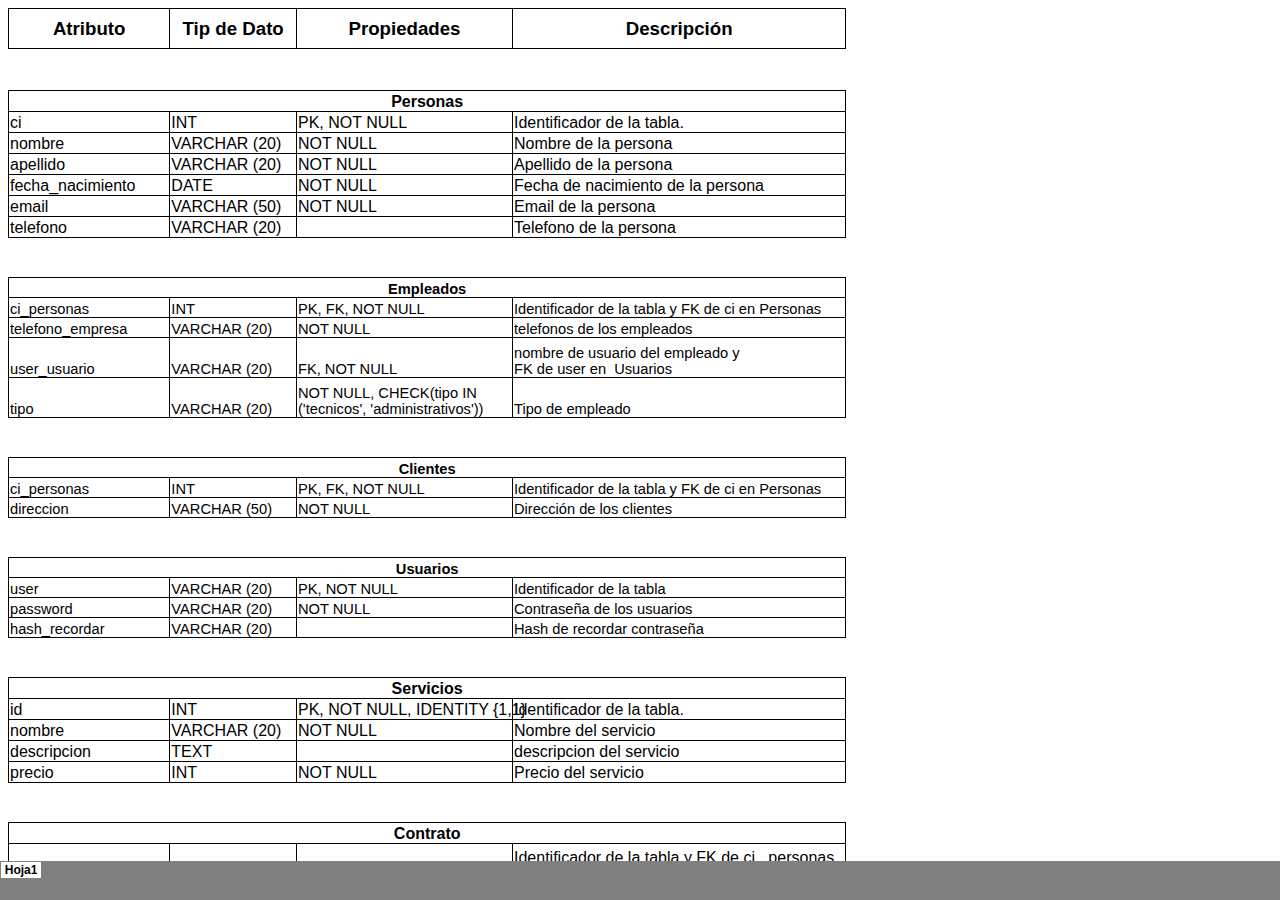
<file: ProyectoMaterias/Base de Datos/CorreccionesBD/BlindsTech-diccionarioDatos_archivos/tabstrip.htm>
<html>
<head>
<meta http-equiv=Content-Type content="text/html; charset=windows-1252">
<meta name=ProgId content=Excel.Sheet>
<meta name=Generator content="Microsoft Excel 15">
<link id=Main-File rel=Main-File href="../BlindsTech-diccionarioDatos.htm">

<script language="JavaScript">
<!--
if (window.name!="frTabs")
 window.location.replace(document.all.item("Main-File").href);
//-->
</script>
<style>
<!--
A {
    text-decoration:none;
    color:#000000;
    font-size:9pt;
}
-->
</style>
</head>
<body topmargin=0 leftmargin=0 bgcolor="#808080">
<table border=0 cellspacing=1>
 <tr>
 <td bgcolor="#FFFFFF" nowrap><b><small><small>&nbsp;<a href="sheet001.htm" target="frSheet"><font face="Arial" color="#000000">Hoja1</font></a>&nbsp;</small></small></b></td>

 </tr>
</table>
</body>
</html>
</file>
<file: ProyectoMaterias/Programacion/Signin_files/signin.css>
html,
body {
  height: 100%;
}

body {
  display: -ms-flexbox;
  display: flex;
  -ms-flex-align: center;
  align-items: center;
  padding-top: 40px;
  padding-bottom: 40px;
  background-color: #f5f5f5;
}

.form-signin {
  width: 100%;
  max-width: 330px;
  padding: 15px;
  margin: auto;
}
.form-signin .checkbox {
  font-weight: 400;
}
.form-signin .form-control {
  position: relative;
  box-sizing: border-box;
  height: auto;
  padding: 10px;
  font-size: 16px;
}
.form-signin .form-control:focus {
  z-index: 2;
}
.form-signin input[type="email"] {
  margin-bottom: -1px;
  border-bottom-right-radius: 0;
  border-bottom-left-radius: 0;
}
.form-signin input[type="password"] {
  margin-bottom: 10px;
  border-top-left-radius: 0;
  border-top-right-radius: 0;
}
</file>
<file: ProyectoMaterias/Programacion/style.css>
.custom-radio .custom-control-input:checked~.custom-control-label::before{
    background-color: #DE1A1A!important;
}
.btn-primary{
    background-color: #DE1A1A!important;
    border-color: #DE1A1A!important; 
}
body {
    font: 400 15px Lato, sans-serif;
    line-height: 1.8;
    color: #818181;
}
h2 {
    font-size: 24px;
    text-transform: uppercase;
    color: #303030;
    font-weight: 600;
    margin-bottom: 30px;
}
h4 {
    font-size: 19px;
    line-height: 1.375em;
    color: #303030;
    font-weight: 400;
    margin-bottom: 30px;
}  
.jumbotron {
    background-color: #DE1A1A;
    color: #fff;
    padding: 100px 25px;
    font-family: Montserrat, sans-serif;
}
.container-fluid {
    padding: 60px 50px;
}
.bg-grey {
    background-color: #f6f6f6;
}
.logo-small {
    color: #FF5400;
    font-size: 50px;
}
.logo {
    color: #FF5400;
    font-size: 200px;
}
.thumbnail {
    padding: 0 0 15px 0;
    border: none;
    border-radius: 0;
}
.thumbnail img {
    width: 100%;
    height: 100%;
    margin-bottom: 10px;
}
.carousel-control.right, .carousel-control.left {
    background-image: none;
    color: #FF5400;
}
.carousel-indicators li {
    border-color: #f4511e;
}
.carousel-indicators li.active {
    background-color: #f4511e;
}
.item h4 {
    font-size: 19px;
    line-height: 1.375em;
    font-weight: 400;
    font-style: italic;
    margin: 70px 0;
}
.item span {
    font-style: normal;
}
.panel {
    border: 1px solid #f4511e; 
    border-radius:0 !important;
    transition: box-shadow 0.5s;
}
.panel:hover {
    box-shadow: 5px 0px 40px rgba(0,0,0, .2);
}
.panel-footer .btn:hover {
    border: 1px solid #f4511e;
    background-color: #fff !important;
    color: #f4511e;
}
.panel-heading {
    color: #fff !important;
    background-color: #f4511e !important;
    padding: 25px;
    border-bottom: 1px solid transparent;
    border-top-left-radius: 0px;
    border-top-right-radius: 0px;
    border-bottom-left-radius: 0px;
    border-bottom-right-radius: 0px;
}
.panel-footer {
    background-color: white !important;
}
.panel-footer h3 {
    font-size: 32px;
}
.panel-footer h4 {
    color: #aaa;
    font-size: 14px;
}
.panel-footer .btn {
    margin: 15px 0;
    background-color: #f4511e;
    color: #fff;
}
.navbar {
    margin-bottom: 0;
    background-color: #DE1A1A;
    z-index: 9999;
    border: 0;
    font-size: 12px !important;
    line-height: 1.42857143 !important;
    letter-spacing: 4px;
    border-radius: 0;
    font-family: Montserrat, sans-serif;
}
.navbar li a, .navbar .navbar-brand {
    color: #fff !important;
}
.navbar-nav li a:hover, .navbar-nav li.active a {
    color: #f4511e !important;
    background-color: #fff !important;
}
.navbar-default .navbar-toggle {
    border-color: transparent;
    color: #fff !important;
}
footer .glyphicon {
    font-size: 20px;
    margin-bottom: 20px;
    color: #f4511e;
}
.slideanim {visibility:hidden;}
.slide {
    animation-name: slide;
    -webkit-animation-name: slide;
    animation-duration: 1s;
    -webkit-animation-duration: 1s;
    visibility: visible;
}
@keyframes slide {
  0% {
    opacity: 0;
    transform: translateY(70%);
  } 
  100% {
    opacity: 1;
    transform: translateY(0%);
  }
}
@-webkit-keyframes slide {
  0% {
    opacity: 0;
    -webkit-transform: translateY(70%);
  } 
  100% {
    opacity: 1;
    -webkit-transform: translateY(0%);
  }
}
@media screen and (max-width: 768px) {
  .col-sm-4 {
    text-align: center;
    margin: 25px 0;
  }
  .btn-lg {
      width: 100%;
      margin-bottom: 35px;
  }
}
@media screen and (max-width: 480px) {
  .logo {
      font-size: 150px;
  }
}
</file>
<file: ProyectoMaterias/Programacion/registrar_files/form-validation.css>
.container {
  max-width: 960px;
}

.lh-condensed { line-height: 1.25; }
</file>
